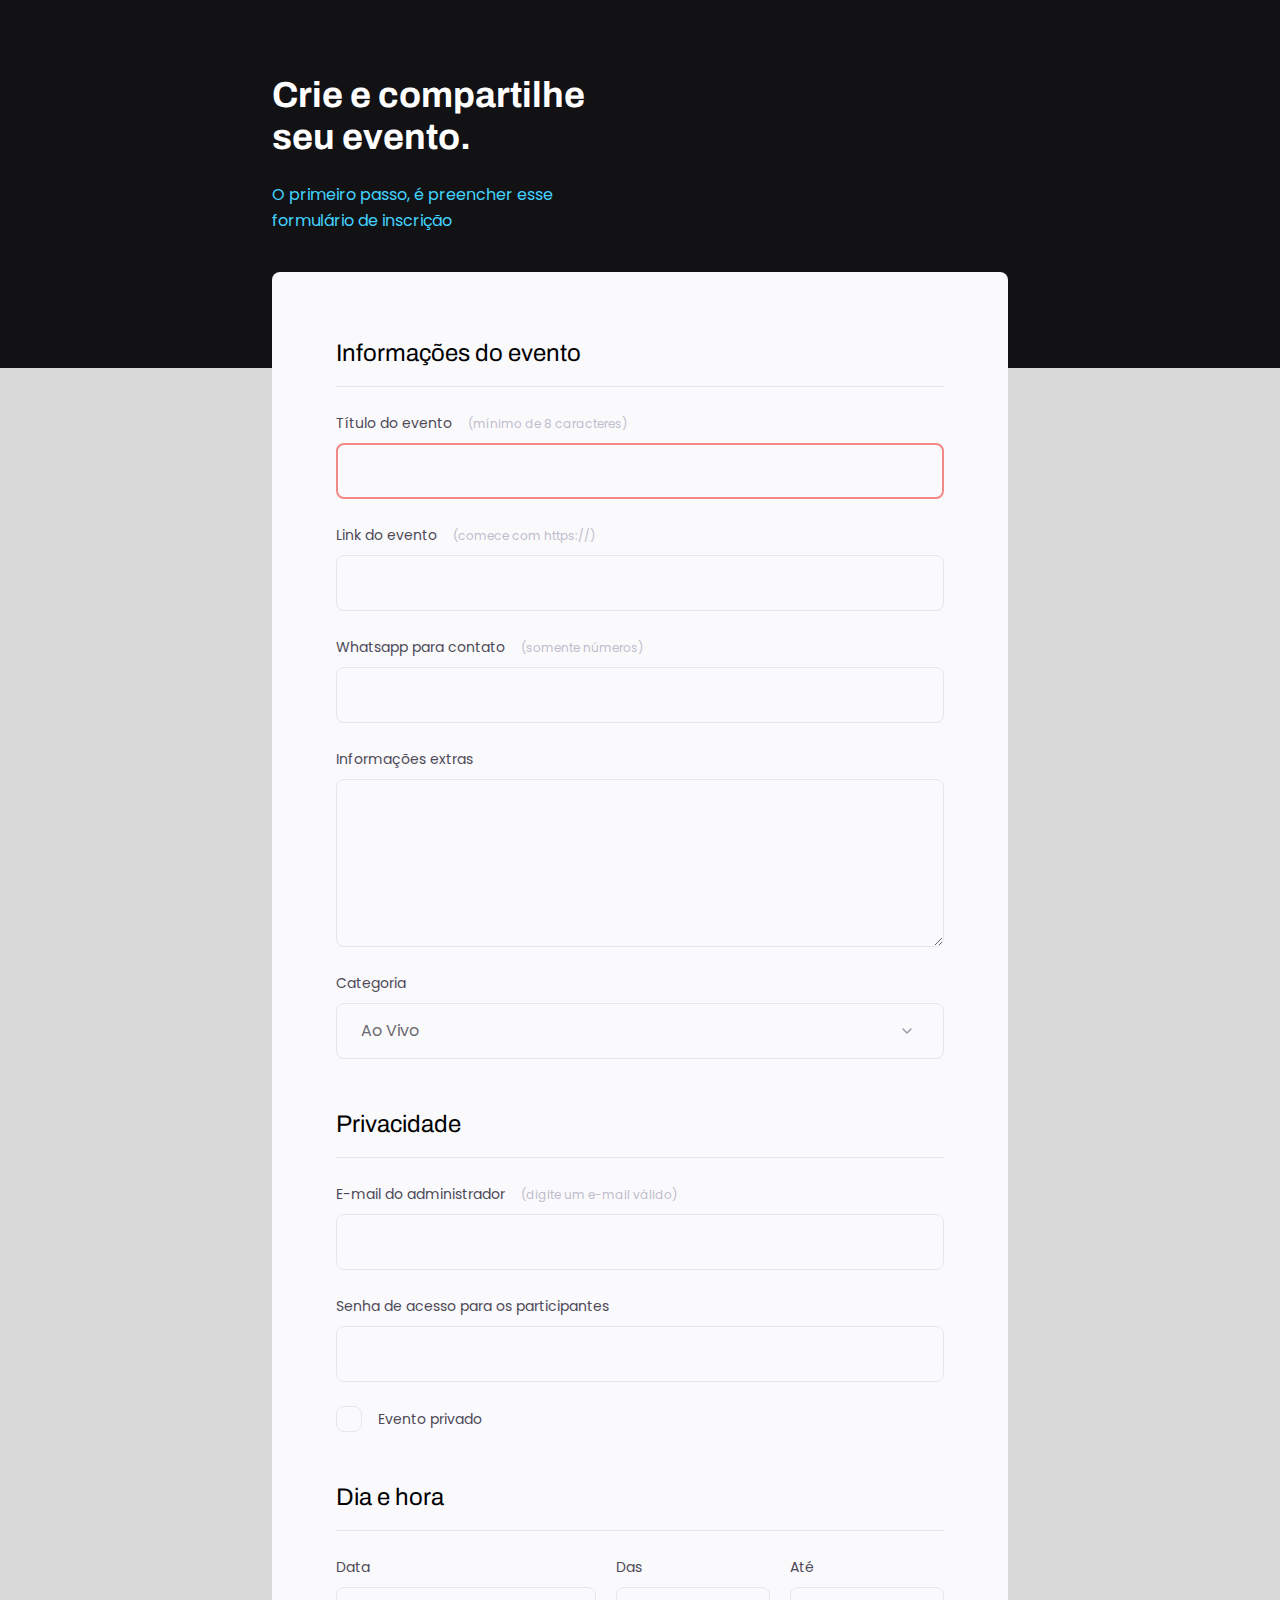
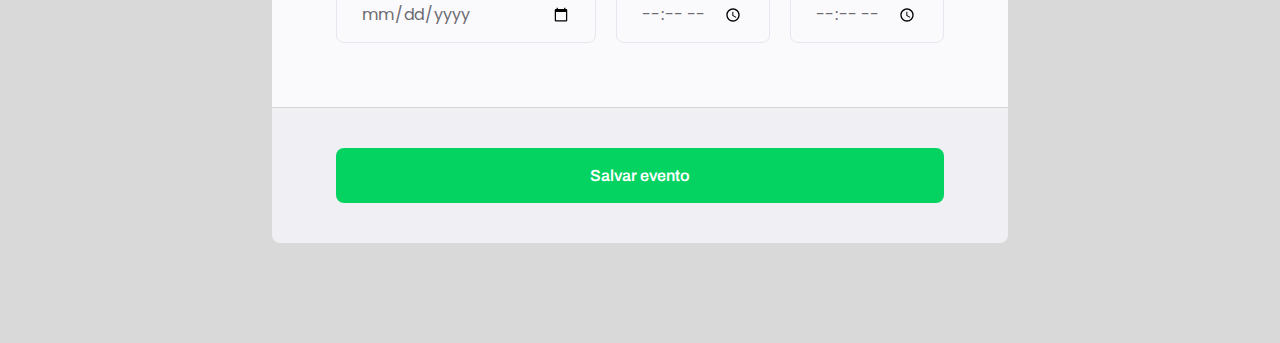
<file: index.html>
<!DOCTYPE html>
<html lang="pt-br">
<head>
    <meta charset="UTF-8">
    <meta name="viewport" content="width=device-width, initial-scale=1.0">
    <title>Crie seu evento</title>


    <link rel="preconnect" href="https://fonts.googleapis.com">
    <link rel="preconnect" href="https://fonts.gstatic.com" crossorigin>
    <link href="https://fonts.googleapis.com/css2?family=Archivo:wght@600;700&family=Poppins&display=swap" rel="stylesheet">
    
    <link rel="stylesheet" href="style.css">
</head>

<body>   

<div class="page">
    
    <header>
        <h1>Crie e compartilhe seu evento.</h1>
        <p>O primeiro passo, é preencher esse formulário de inscrição</p>
    </header>
    
<form id="my-form">

    <fieldset>  
        <div class="fieldset-wrapper">
            <legend>Informações do evento  </legend>
    
            <div class="input-wrapper">
                <label for="event-title">Título do evento <span> (mínimo de 8 caracteres) </span></label>
                <input type="text"
                 id="event-title"
                 required 
                 minlength="8"/>
            </div>

            <div class="input-wrapper">
                <label for="event-link">Link do evento <span> (comece com https://) </span></label>
                <input type="text" id="event-link"/>
            </div>

            <div class="input-wrapper">
                <label for="event-whatsapp">Whatsapp para contato <span> (somente números) </span></label>
                <input type="number" id="event-whatsapp"/>
            </div>

            <div class="input-wrapper">
                <label for="event-info">Informações extras</label>
                <textarea id="event-info"></textarea> 
            </div>

            <div class="input-wrapper">
                <label for="event-category">Categoria</label>
                <select id="event-category">
                  <option value="live">Ao Vivo</option>
                  <option value="podcast">Podcast</option>
                  <option value="mentorship">Mentoria</option>
                  </select>
            </div>
        </div>
    </fieldset> 

    <fieldset>  
        <div class="fieldset-wrapper">
            <legend>Privacidade </legend>
    
            <div class="input-wrapper">
                <label for="event-email">E-mail do administrador <span> (digite um e-mail válido) </span></label>
                <input type="e-mail" id="event-email"/>
            </div>

            <div class="input-wrapper">
                <label for="event-password">Senha de acesso para os participantes </label>
                <input type="password" id="event-password" minlength="8"/>
            </div>

            <div class="checkbox-wrapper">
                <input type="checkbox" id="event-private" />
                <label for="event-private">Evento privado</label>
            </div>
        </div>
    </fieldset>


    <fieldset>  
        <div class="fieldset-wrapper">
            <legend>Dia e hora  </legend>
    
            <div class="col-3">
            <div class="input-wrapper">
                <label for="event-date">Data <span></label>
                <input type="date" id="event-date"/>
            </div>
            <div class="input-wrapper">
                <label for="event-begin">Das </label>
                <input type="time" id="event-begin"/>
            </div>
            <div class="input-wrapper">
                <label for="event-end">Até </label>
                <input type="time" id="event-end"/>
            </div>
        </div>
    </fieldset>
       
</form> 

<footer>
    <input class="button" type="submit" form="my-form" value="Salvar evento"/>
</footer>

</div>

</body>
</html>
</file>
<file: style.css>
* {
    margin: 0;
    padding: 0;
    box-sizing: border-box;
}

body, input, button, select, textarea {
    font-family: 'Poppins', sans-serif;
    background: #D9d9d9;
}

body::before {
    content: "";
    width: 100%;
    height: 368px;

    position: absolute;
    top: 0;
    left: 0;
    z-index: -1;
    background: #121214;
}

.page {
    width: 736px;
    margin: auto;
    }

header {
    width: 319px;
    margin-top: 74px;
}

header h1 {
    font-family: 'Archivo', sans-serif;
    font-weight: bold;
    color: #ffffff;
    font-size: 36px;    
    line-height: 42px;
    margin-bottom: 24px;
}

header p { 
    font-size: 16px;
    line-height: 26px;
    color: #42d3ff; 
}

form {
    background: #fafafc;
    margin-top: 38px;
    border-radius: 8px 8px 0 0;
    min-height: 300px;
    padding: 64px;

    display: flex;
    flex-direction: column;
    gap: 48px;
}

fieldset {
    border: none;
    }

.fieldset-wrapper {
    display: flex;
    flex-direction: column;
    gap: 24px;
}

fieldset legend {   
    font-family: 'Archivo', sans-serif;
    font-weight: 600px;
    font-size: 24px;
    line-height: 34px;
    width: 100%;     
    border-bottom: 1px solid #e6e6f0;
    padding-bottom: 16px;
}

.input-wrapper {
    display: flex;
    flex-direction: column;
    }

.input-wrapper label,.checkbox-wrapper label {
    font-size: 14px;
    line-height: 24px;
    color: #4e4958;
    margin-bottom: 8px;
}

.input-wrapper label span {
    margin-left: 12px;
    font-size: 12px;
    line-height: 20px;
    color: #c1bccc;
    padding: 0px;
    height: 168px;
}

.input-wrapper label span:hover {
color: #6c6a71;
}

.input-wrapper input,.input-wrapper textarea,.input-wrapper select {
    background: #fafafc;
    border: 1px solid #E6E6F0;
    border-radius: 8px;
    height: 56px;  
    padding: 0 24px;
    font-size: 16px;
    line-height: 26px;
    color: #6c6a71
}

.input-wrapper textarea {
    padding: 0px;
    height: 168px;
}

.input-wrapper select {
    appearance: none;
    -webkit-appearance: none;

    background-image: url("data:image/svg+xml,%3Csvg width='24' height='24' viewBox='0 0 24 24' fill='none' xmlns='http://www.w3.org/2000/svg'%3E%3Cpath d='M8 10L12 14L16 10' stroke='%239C98A6' stroke-width='1.5' stroke-linecap='round' stroke-linejoin='round'/%3E%3C/svg%3E%0A");
    background-repeat: no-repeat;
    background-position: right 24px top 50%;
}

.col-3 {
    display: flex;
    gap: 20px;
}
.col-3 >div:nth-child(1) {
width: 100%;
} 
 
.checkbox-wrapper {
    position: relative;
}

.checkbox-wrapper label {
    margin: 0;
    display: flex;
    align-items: center;
    gap: 16px; 
}

.checkbox-wrapper input {
   position: absolute;
   font-family: 'Poppins', sans-serif;
   top: 0;
   left: 0;
   width: 24px;
   height: 24px;
   opacity: 0;
}

.checkbox-wrapper label::before {
    content: "";
    width: 24px;
    height: 24px;
    display: block;
    border: 1px solid #e6e6f0;
    border-radius: 8px;
   }   

.checkbox-wrapper input:checked + label::before {
    background-image: url("data:image/svg+xml,%3Csvg width='24' height='24' viewBox='0 0 24 24' fill='none' xmlns='http://www.w3.org/2000/svg'%3E%3Cpath d='M9 16.17L4.83 12L3.41 13.41L9 19L21 7L19.59 5.59L9 16.17Z' fill='%2342D3FF'/%3E%3C/svg%3E%0A");
}

.checkbox-wrapper input:focus + label::before {
    outline: 2px solid black;
}

footer {
    background: #f0f0f4;
    height: 136px;
    display: flex;
    flex-direction: column;
    padding: 40px 64px;
    margin-bottom: 100px;
    border-top: 1px solid #d6d6d6;
    border-radius: 0 0 8px 8px;
}

footer .button {
    height: 56px;
    background: #04d361;
    border: 0;
    border-radius: 8px;
    font-family: "Archivo";
    font-weight: 600;
    font-size: 16px;
    line-height: 26px;
    color: #ffffff;    
}

footer .button:hover {
    background: #08a44c;
}

input:invalid {
    border:  2px solid rgb(243, 136, 136);
}
</file>
